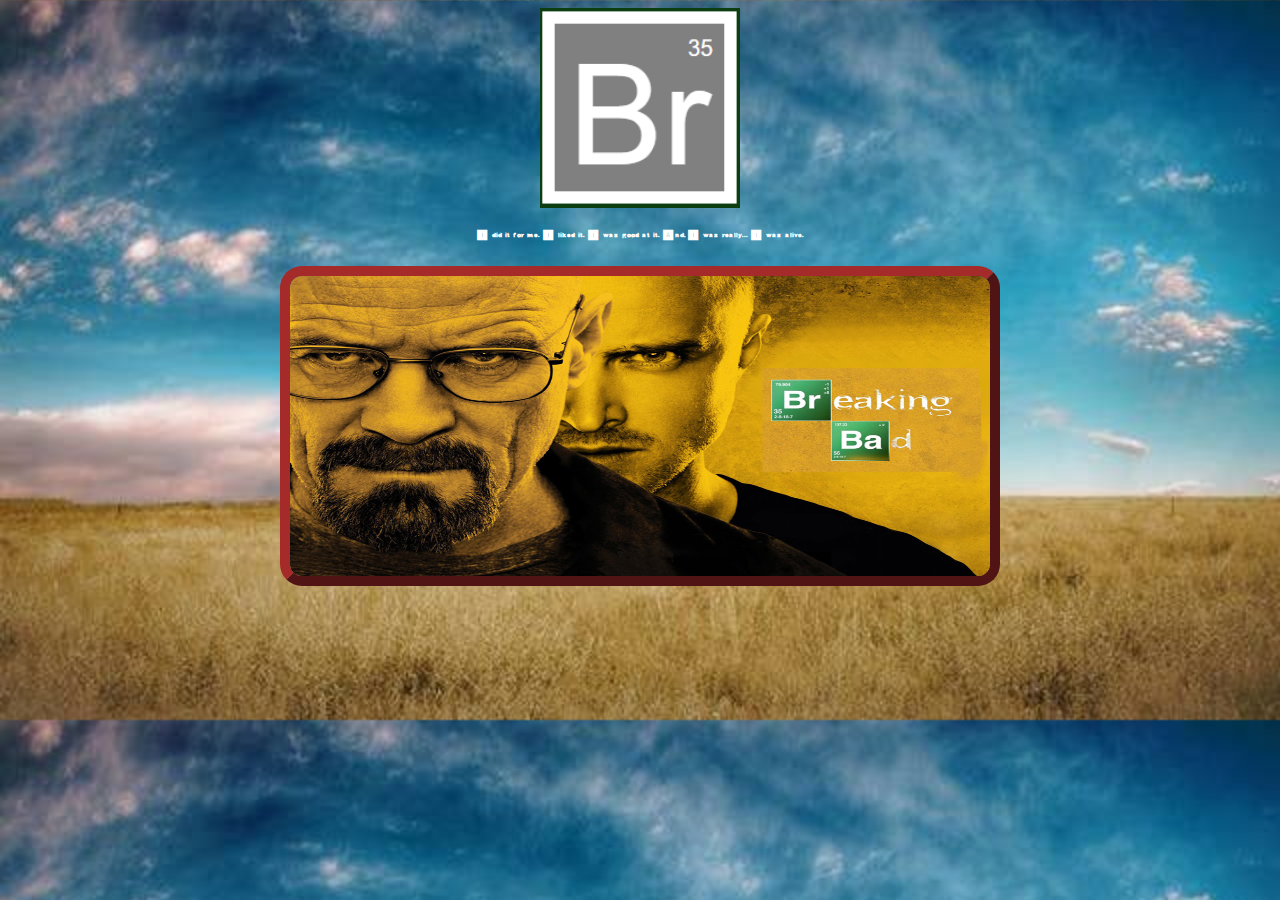
<file: index.html>
<!DOCTYPE html>
<html lang="es">
<head>
    <meta charset="UTF-8">
    <meta name="viewport" content="width=device-width, initial-scale=1.0">
    <link rel="stylesheet" href="style.css">
    <link rel="shortcut icon" href="IMG/icon.png" type="image/x-icon">
    <title>Pagina principal</title>
</head>
<!-- No he podido poner el style.css en su carpeta correspondiente debido a que cuando lo insertaba en la carpeta,
incluso cambiando el href adecuadamente, me imposibilitaba la visualizacion de la pagina de forma correcta y no 
reconoce ni el fondo, ni la tipografia.  -->
<body class="index">
    <img src="IMG/logo.PNG" alt="" class="logo">
    <br>
    <p class="letraindex">I did it for me. I liked it. I was good at it. And, I was really... I was alive.</p>
    <br>
    <img src="IMG/poster.jpg" alt="" id="poster" usemap="#breakingbad">
        <map name="breakingbad">
            <area shape="rect" coords="481,104,540,144" href="formulario.html" alt="">
            <area shape="rect" coords="541,145,598,184" href="tabla.html" alt="">
        </map>
</body>
</html>
</file>
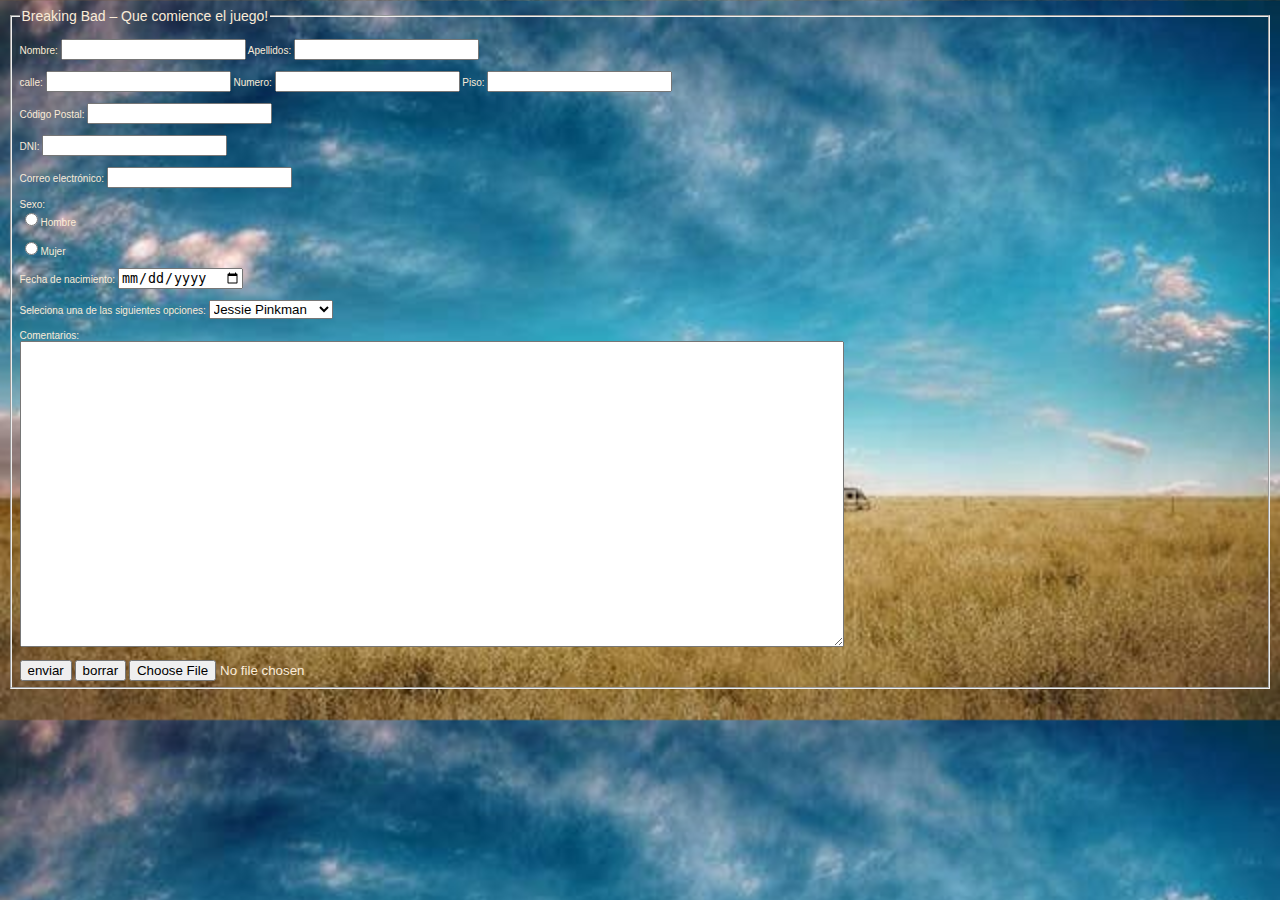
<file: formulario.html>
<!DOCTYPE html>
<html lang="es">
<head>
    <meta charset="UTF-8">
    <meta name="viewport" content="width=device-width, initial-scale=1.0">
    <link rel="stylesheet" href="style.css">
    <link rel="shortcut icon" href="IMG/icon.png" type="image/x-icon">
    <title>Formulario</title>
</head>
<body class="formulario">

    <form name="BreakingBad" method="post" action="raul.rodriguez@proeducaglobal.com">
        <fieldset><legend>Breaking Bad – Que comience el juego!</legend>
            <br>Nombre: <input type="text" name="" id="">
                Apellidos: <input type="text" name="" id="">
            <br>
            <br>calle: <input type="text" name="" id="">
                Numero: <input type="number" name="" id="">
                Piso: <input type="number" name="" id="">
            <br>
            <br>Código Postal: <input type="number" name="" id="">
            <br>
            <br>DNI: <input type="number" name="" id="">
            <br>
            <br>Correo electrónico: <input type="email" name="" id="">
            <br>
            <br>Sexo: 
            <br><input type="radio" name="Sexo" id="H">Hombre
            <br>
            <br><input type="radio" name="Sexo" id="M">Mujer
            <br>
            <br>Fecha de nacimiento: <input type="date">
            <br>
            <br>Seleciona una de las siguientes opciones:
            <select name="personajes" id="">
                <option value="-">Jessie Pinkman</option>
                <option value="-">Walter White</option>
                <option value="-">Saul Goodman</option>
                <option value="-">Gustavo Fring</option>
                <option value="-">Pollos Hermanos</option>
                <option value="-">Otros personajes</option>
            </select>
            <br>
            <br>Comentarios:
            <br><textarea name="" id="" cols="100" rows="20"></textarea>
            <br>
            <br><input type="submit" value="enviar">
                <input type="reset" value="borrar">
                <input type="file" name="" id="">
        </fieldset>
    </form>
    
</body>
</html>
</file>
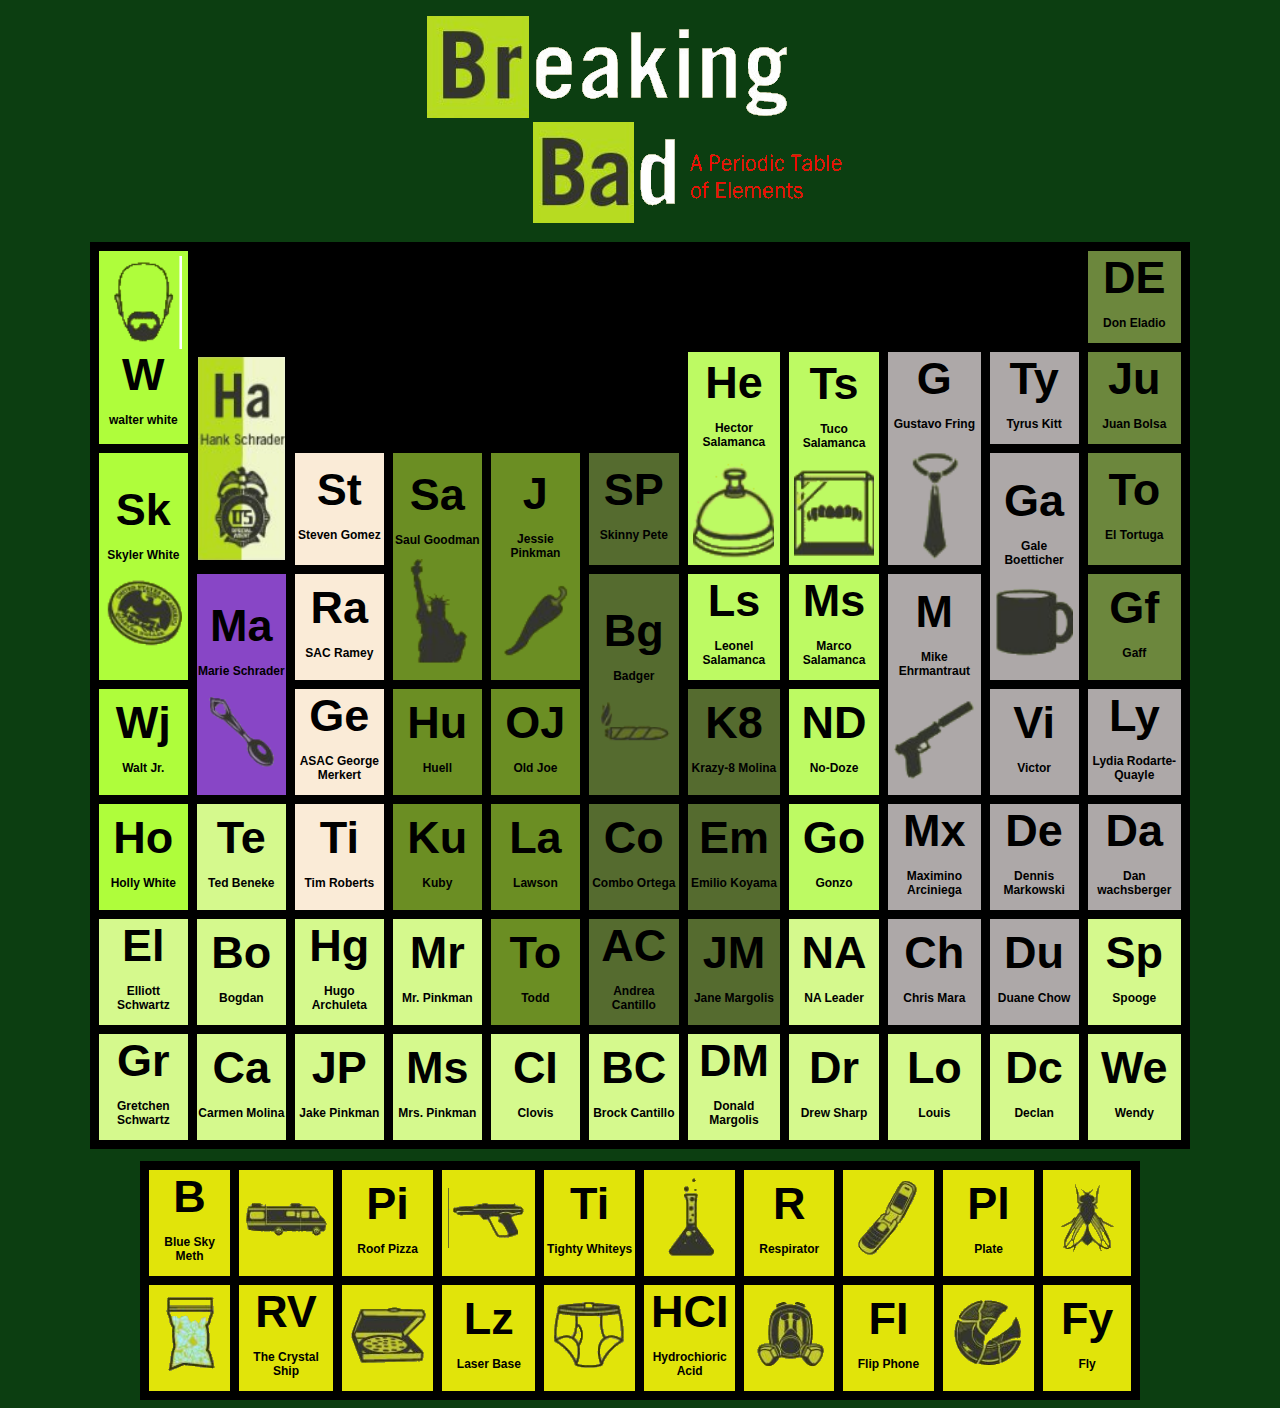
<file: tabla.html>
<!DOCTYPE html>
<html lang="es">
<head>
    <meta charset="UTF-8">
    <meta name="viewport" content="width=device-width, initial-scale=1.0">
    <link rel="stylesheet" href="style.css">
    <link rel="shortcut icon" href="IMG/icon.png" type="image/x-icon">
    <title>Tabla periodica</title>
</head>
<body class="paginatabla">
    <img src="IMG/cabecera.png" alt="">
    <p></p>
    <table class="tabla1">
        <tr>
            <td rowspan="2" class="tabla_verde">
                <img src="IMG/walterwhite.png" alt="" class="imagenes_tabla">W
                    <p>walter white</p>
            </td>
            <td colspan="9"></td>
            <td class="tabla_ultimoverde">DE
                <p>Don Eladio</p>
            </td>
        </tr>
        <tr>
            <td rowspan="2">
                <img src="IMG/hankschrader.png" alt="" class="hankschrader">
            </td>
            <td colspan="4"></td>
            <td rowspan="2" class="tabla_verdeclaro">He
                <p>Hector Salamanca</p>
                <img src="IMG/hectorsalamanca.png" alt="" class="imagenes_tabla">
            </td>
            <td rowspan="2" class="tabla_verdeclaro">Ts
                <p>Tuco Salamanca</p>
                <img src="IMG/tucosalamanca.png" alt="" class="imagenes_tabla">
            </td>
            <td rowspan="2" class="tabla_gris">G
                <p>Gustavo Fring</p>
                <img src="IMG/gustavofrink.png" alt="" class="imagenes_tabla">
            </td>
            <td class="tabla_gris">Ty
                <p>Tyrus Kitt</p>
            </td>
            <td class="tabla_ultimoverde">Ju
                <p>Juan Bolsa</p>
            </td>
        </tr>
        <tr>
            <td rowspan="2" class="tabla_verde">Sk
                <p>Skyler White</p>
                <img src="IMG/skylerwhite.png" alt="" class="imagenes_tabla">
            </td>
            <td class="tabla_blanco">St
                <p>Steven Gomez</p>
            </td>
            <td rowspan="2" class="tabla_verdeoscuro">Sa
                <p>Saul Goodman</p>
                <img src="IMG/saulgoodman.png" alt="" class="imagenes_tabla">
            </td>
            <td rowspan="2" class="tabla_verdeoscuro">J
                <p>Jessie Pinkman</p>
                <img src="IMG/jessiepinkman.png" alt="" class="imagenes_tabla">
            </td>
            <td class="tabla_verdeoliva">SP
            <p>Skinny Pete</p>
            </td>
            <td rowspan="2" class="tabla_gris">Ga
                <p>Gale Boetticher</p>
                <img src="IMG/gale.png" alt="" class="imagenes_tabla">
            </td>
            <td class="tabla_ultimoverde">To
                <p>El Tortuga</p>
            </td>
        </tr>
        <tr>
            <td rowspan="2" class="tabla_morado">Ma
                <p>Marie Schrader</p>
                <img src="IMG/marieschrader.png" alt="" class="imagenes_tabla">
            </td>
            <td class="tabla_blanco">Ra
                <p>SAC Ramey</p>
            </td>
            <td rowspan="2" class="tabla_verdeoliva">Bg
                <p>Badger</p>
                <img src="IMG/badger.png" alt="" class="imagenes_tabla">
            </td>
            <td class="tabla_verdeclaro">Ls
                <p>Leonel Salamanca</p>
            </td>
            <td class="tabla_verdeclaro">Ms
                <p>Marco Salamanca</p>
            </td>
            <td rowspan="2" class="tabla_gris">M
                <p>Mike Ehrmantraut</p>
                <img src="IMG/mike.png" alt="" class="imagenes_tabla">
            </td>
            <td class="tabla_ultimoverde">Gf
                <p>Gaff</p>
            </td>
        </tr>
        <tr>
            <td class="tabla_verde">Wj
                <p>Walt Jr.</p>
            </td>
            <td class="tabla_blanco">Ge
                <p>ASAC George Merkert</p>
            </td>
            <td class="tabla_verdeoscuro">Hu
                <p>Huell</p>
            </td>
            <td class="tabla_verdeoscuro">OJ
                <p>Old Joe</p>
            </td>
            <td class="tabla_verdeoliva">K8
                <p>Krazy-8 Molina</p>
            </td>
            <td class="tabla_verdeclaro">ND
                <p>No-Doze</p>
            </td>
            <td class="tabla_gris">Vi
                <p>Victor</p>
            </td>
            <td class="tabla_gris">Ly
                <p>Lydia Rodarte-Quayle</p>
            </td>
        </tr>
        <tr>
            <td class="tabla_verde">Ho
                <p>Holly White</p>
            </td>
            <td class="tabla_lima">Te
                <p>Ted Beneke</p>
            </td>
            <td class="tabla_blanco">Ti
                <p>Tim Roberts</p>
            </td>
            <td class="tabla_verdeoscuro">Ku
                <p>Kuby</p>
            </td>
            <td class="tabla_verdeoscuro">La
                <p>Lawson</p>
            </td>
            <td class="tabla_verdeoliva">Co
                <p>Combo Ortega</p>
            </td>
            <td class="tabla_verdeoliva">Em
                <p>Emilio Koyama</p>
            </td>
            <td class="tabla_verdeclaro">Go
                <p>Gonzo</p>
            </td>
            <td class="tabla_gris">Mx
                <p>Maximino Arciniega</p>
            </td>
            <td class="tabla_gris">De
                <p>Dennis Markowski</p>
            </td>
            <td class="tabla_gris">Da
                <p>Dan wachsberger</p>
            </td>
        </tr>
        <tr>
            <td class="tabla_lima">El
                <p>Elliott Schwartz</p>
            </td>
            <td class="tabla_lima">Bo
                <p>Bogdan</p>
            </td>
            <td class="tabla_lima">Hg
                <p>Hugo Archuleta</p>
            </td>
            <td class="tabla_lima">Mr
                <p>Mr. Pinkman</p>
            </td>
            <td class="tabla_verdeoscuro">To
                <p>Todd</p>
            </td>
            <td class="tabla_verdeoliva">AC
                <p>Andrea Cantillo</p>
            </td>
            <td class="tabla_verdeoliva">JM
                <p>Jane Margolis</p>
            </td>
            <td class="tabla_lima">NA
                <p>NA Leader</p>
            </td>
            <td class="tabla_gris">Ch
                <p>Chris Mara</p>
            </td>
            <td class="tabla_gris">Du
                <p>Duane Chow</p>
            </td>
            <td class="tabla_lima">Sp
                <p>Spooge</p>
            </td>
        </tr>
        <tr>
            <td class="tabla_lima">Gr
                <p>Gretchen Schwartz</p>
            </td>
            <td class="tabla_lima">Ca
                <p>Carmen Molina</p>
            </td>
            <td class="tabla_lima">JP
                <p>Jake Pinkman</p>
            </td>
            <td class="tabla_lima">Ms
                <p>Mrs. Pinkman</p>
            </td>
            <td class="tabla_lima">CI
                <p>Clovis</p>
            </td>
            <td class="tabla_lima">BC
                <p>Brock Cantillo</p>
            </td>
           
            <td class="tabla_lima">DM
                <p>Donald Margolis</p>
            </td>
            <td class="tabla_lima">Dr
                <p>Drew Sharp</p>
            </td>
            <td class="tabla_lima">Lo
                <p>Louis</p>
            </td>
            <td class="tabla_lima">Dc
                <p>Declan</p>
            </td>
            <td class="tabla_lima">We
                <p>Wendy</p>
            </td>
        </tr>
    </table>
    <p></p>
    <table class="tabla2">
        <tr>
            <td class="tabla2_color">B 
                <p>Blue Sky Meth</p>
            </td>
            <td class="tabla2_color">
                <img src="IMG/bus.png" alt="">
            </td>
            <td class="tabla2_color">Pi
                <p>Roof Pizza</p>
            </td>
            <td class="tabla2_color">
                <img src="IMG/pistola.png" alt="">
            </td>
            <td class="tabla2_color">Ti
                <p>Tighty Whiteys</p>
            </td>
            <td class="tabla2_color">
                <img src="IMG/pocima.png" alt="">
            </td>
            <td class="tabla2_color">R
                <p>Respirator</p>
            </td>
            <td class="tabla2_color">
               <img src="IMG/movil.png" alt="">
            </td>
            <td class="tabla2_color">Pl
                <p>Plate</p>
            </td>
            <td class="tabla2_color">
                <img src="IMG/mosca.png" alt="">
            </td>
        </tr>
        <tr>
            <td class="tabla2_color">
                <img src="IMG/cristal.png" alt="">
            </td>
            <td class="tabla2_color">RV
                <p>The Crystal Ship</p>
            </td>
            <td class="tabla2_color">
                <img src="IMG/pizza.png" alt="">
            </td>
            <td class="tabla2_color">Lz
                <p>Laser Base</p>
            </td>
            <td class="tabla2_color">
                <img src="IMG/calzoncillos.png" alt="">
            </td>
            <td class="tabla2_color">HCI
                <p>Hydrochioric Acid</p>
            </td>
            <td class="tabla2_color">
                <img src="IMG/mascara.png" alt="">
            </td>
            <td class="tabla2_color">FI
                <p>Flip Phone</p>
            </td>
            <td class="tabla2_color">
              <img src="IMG/plato.png" alt="">
            </td>
            <td class="tabla2_color">Fy
                <p>Fly</p>
            </td>
        </tr>
    </table>
</body>
</html>
</file>
<file: style.css>
/* No he podido poner el style.css en su carpeta correspondiente debido a que cuando lo insertaba en la carpeta,
incluso cambiando el href adecuadamente, me imposibilitaba la visualizacion de la pagina de forma correcta y no 
reconoce ni el fondo, ni la tipografia. */

@font-face{
    font-family: "Breaking Bad";
    src: url(Tipografia/Breaking\ Bad.ttf);
}
body{
   font-family: Helvetica;
   font-size: 10px;
}
fieldset{
   text-align: unset;
}
figcaption{
    font-size: 30px;
}
.formulario{
background-image: url(IMG/fondo.jpg);
background-size: contain;
background-size: cover;
text-align: justify;
}

form{
    color: antiquewhite;
}
.hankschrader{
    margin: auto;
    display: block;
    height: 225%;
    width: 100%;
}
.imagenes_tabla{
    margin: auto;
   display: block;
   width: 90%;
    
  
}
.index{
    text-align: center;
    background-image: url(IMG/fondo.jpg);
    background-size: contain;
    background-size: cover;
 }
 legend{
    font-size: 14px;
 }
.letraindex{
    color: white;
    font-weight:bold;
    font-family: "Breaking bad";
    font-size: 14px;
}
.logo {
    width: 200px;
    height: 200px;
 }
p{
    font-size: 12px;
    font-family: Arial, Helvetica, sans-serif;
}
.paginatabla{
    background-color: #0c3e11;
    text-align: center; 
}
#poster{
    border: 10px outset brown;
    border-radius: 22px;
    width: 700px;
    height: 300px;
}
span{
    font-family: Helvetica;
    font-size: 10px;
}
.tabla1{
    background-color: black;
    border: 1px solid black;
    width: 1100px;
    height: 720px;
    margin: auto;
    empty-cells: hide;
    border-spacing: 7px;
}  
.tabla2{
    background-color: black;
    border: 1px solid black;
    width: 1000px;
    height: 180px;
    margin: auto;
    border-spacing: 7px;
}
.tabla_blanco{
    background-color: antiquewhite;
}
.tabla2_color{
    background-color: rgb(225, 228, 10);
}
.tabla_gris{
    background-color: rgb(173, 168, 168);
}
.tabla_lima{
    background-color: rgb(213, 249, 141);
}
.tabla_morado{
    background-color: rgba(157, 81, 228, 0.865);
}
.tabla_verde{
    background-color: rgb(175, 253, 59);
}
.tabla_verdeoscuro{
    background-color: olivedrab;
}
.tabla_verdeoliva{
    background-color: darkolivegreen;
}
.tabla_verdeclaro{
    background-color: rgb(189, 250, 99);
}
.tabla_ultimoverde{
    background-color: rgb(108, 135, 61);
}
td{
    width: 100px;
    height: 90px;
    font-size: 45px;
    font-weight: bold;
    font-family: Arial, Helvetica, sans-serif;
    text-align: center;
}
tr, td{
    border: 1px solid black;
}
</file>
